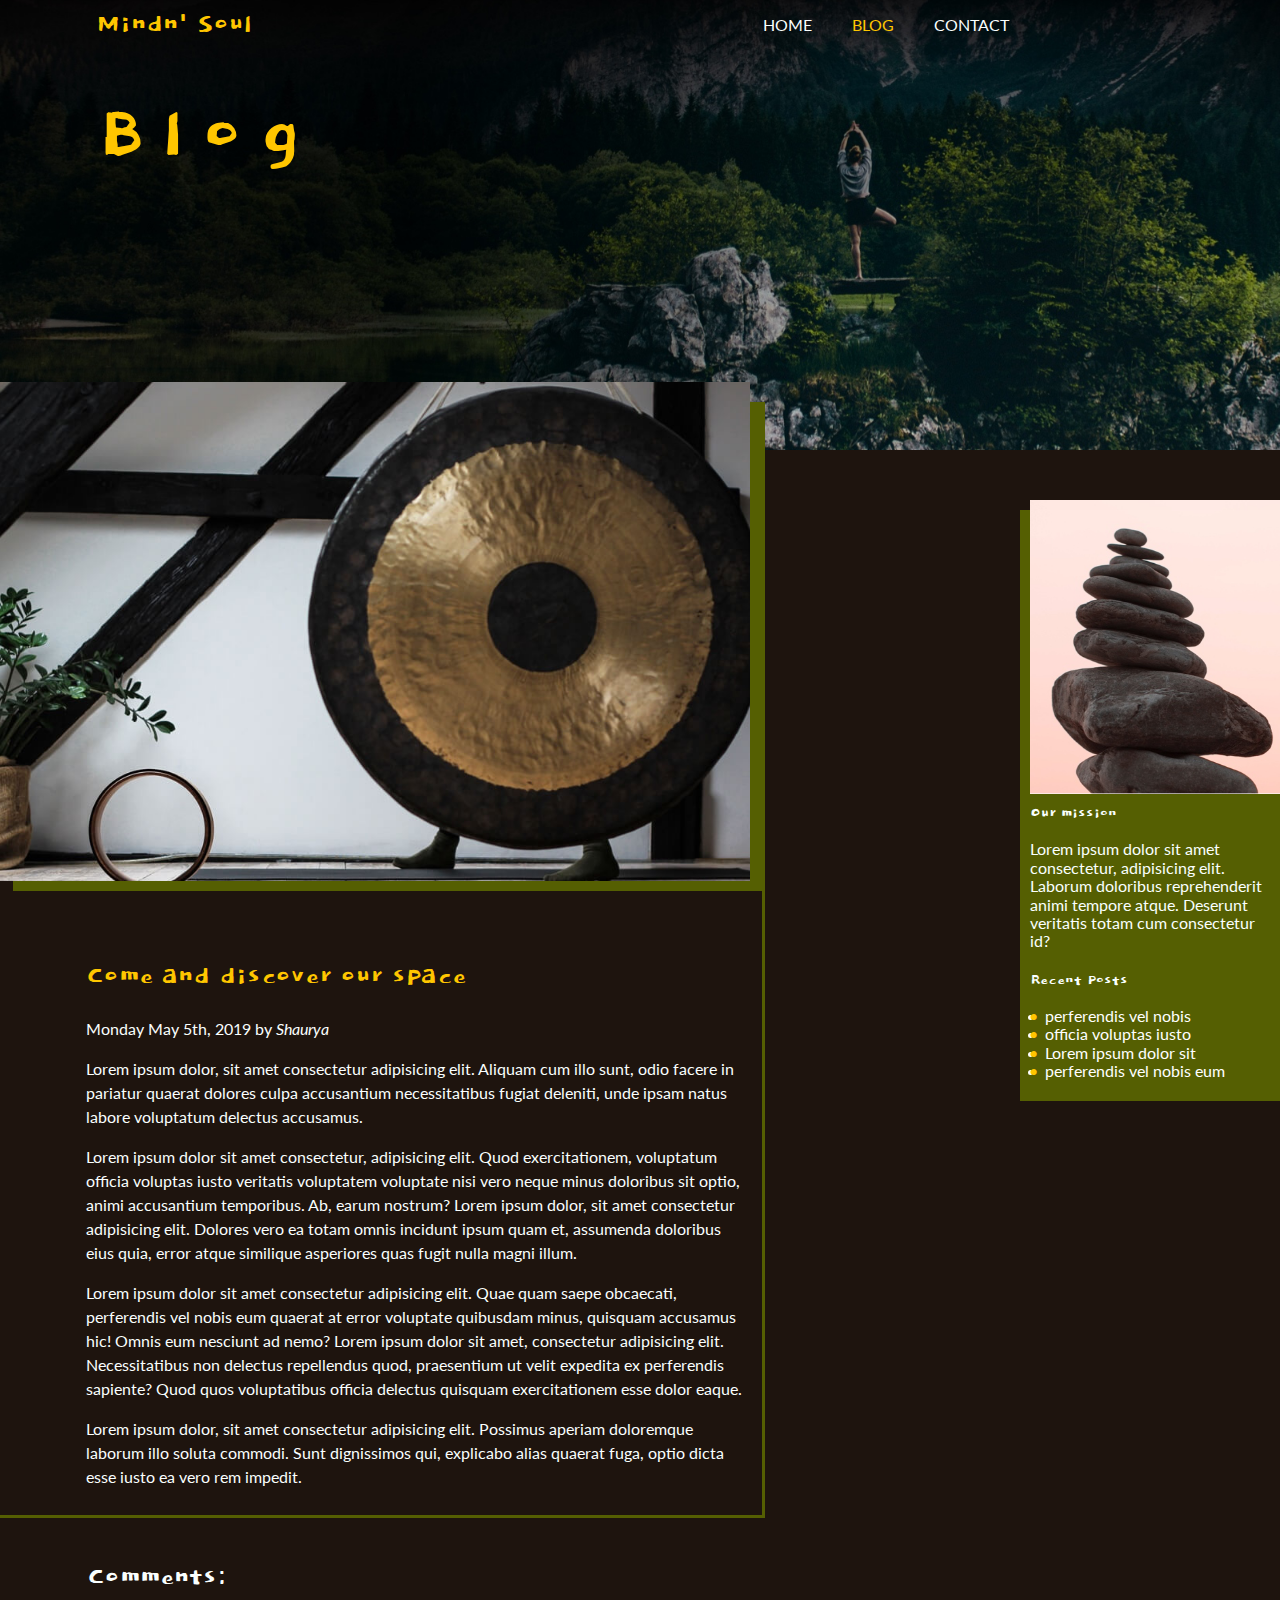
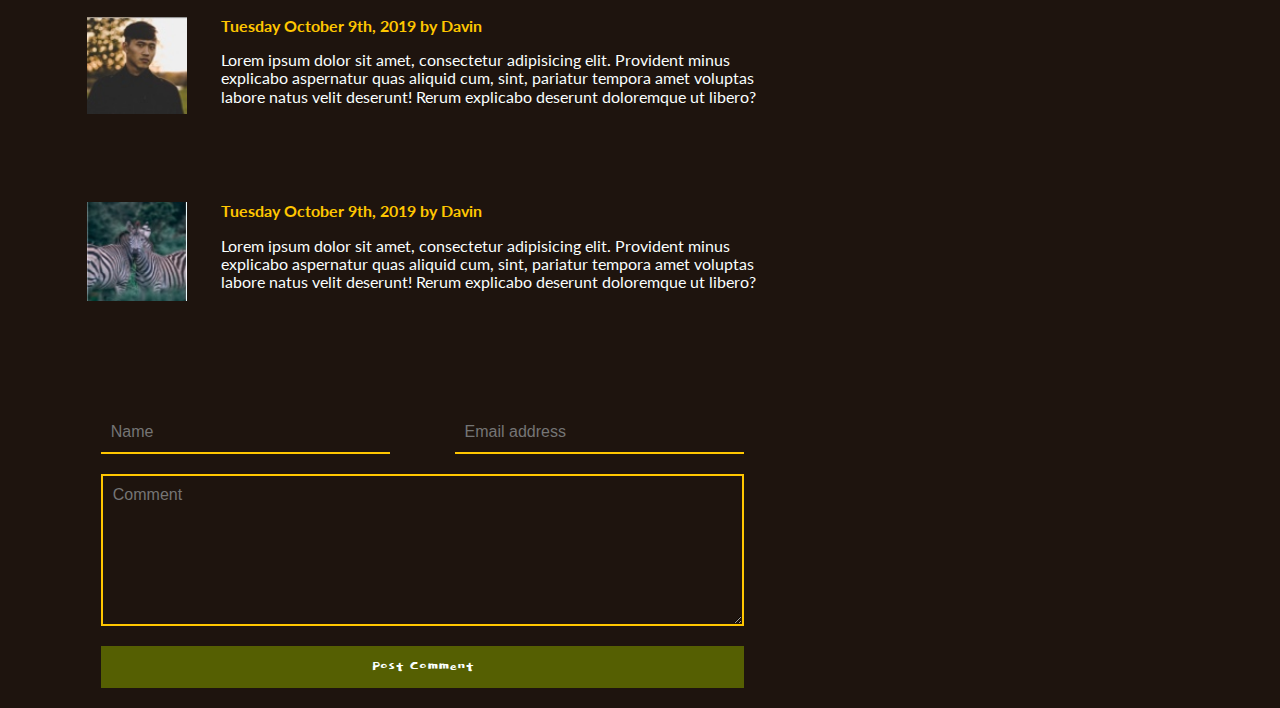
<file: blog.html>
<!DOCTYPE html>
<html lang="en">
  <head>
    <meta charset="UTF-8" />
    <meta http-equiv="X-UA-Compatible" content="IE=edge" />
    <meta name="viewport" content="width=device-width, initial-scale=1.0" />
    <link rel="stylesheet" href="styles/styles.css">
    <link
      href="https://fonts.googleapis.com/css2?family=Dokdo&family=Lato:wght@300;400;700&display=swap"
      rel="stylesheet"
    />
    <title>Blog</title>
  </head>
  <body>
    <header class="blogHeader">
      <div class="wrapperOne">
      <nav>
          <h1>Mindn' Soul</h1>
          <a href="#contactMain" class="clickLink">Go to main section</a>
          <ul class="desktopMenu">
            <li><a href="index.html">Home</a></li>
            <!-- <li><a href="#">About</a></li> -->
            <li><a href="blog.html"class="selected">Blog</a></li>
            <li><a href="contact.html">Contact</a></li>
          </ul>
          <div class="menuBtn" aria-label="Open main menu" tabindex="0">
            <div class="menuBtnBurger">
              <span class="sr-only">Open main menu</span>
            </div>
          </div>
          <span class="mobileMenuHolder">
            <ul class="mobileMenu">
              <li><a href="index.html">Home</a></li>
              <!-- <li><a href="#">About</a></li> -->
              <li><a href="blog.html"class="selected">Blog</a></li>
              <li><a href="contact.html">Contact</a></li>
            </ul>
          </span>
        </nav>
        <h2>Blog</h2>
          
    </div>
    
    </header>

    <main class="blogMain">
      <div class="blogFlex">
      <section class="blogEntry">
        
          <div class="blogPost">
           <div class="blogImg">
          <img src="mindnsoul-assets/post-image.jpg" alt="a gong" />
        </div>
        <div class="blogWrapper">
        <div class="blogText">
          <h3>Come and discover our space</h3>
          <p class="subheading">Monday May 5th, 2019 by <em> Shaurya</em></p>
          <p>
            Lorem ipsum dolor, sit amet consectetur adipisicing elit. Aliquam
            cum illo sunt, odio facere in pariatur quaerat dolores culpa
            accusantium necessitatibus fugiat deleniti, unde ipsam natus labore
            voluptatum delectus accusamus.
          </p>
          <p>
            Lorem ipsum dolor sit amet consectetur, adipisicing elit. Quod
            exercitationem, voluptatum officia voluptas iusto veritatis
            voluptatem voluptate nisi vero neque minus doloribus sit optio,
            animi accusantium temporibus. Ab, earum nostrum? Lorem ipsum dolor, sit amet consectetur adipisicing elit. Dolores vero ea totam omnis incidunt ipsum quam et, assumenda doloribus eius quia, error atque similique asperiores quas fugit nulla magni illum.
          </p>
          <p>
            Lorem ipsum dolor sit amet consectetur adipisicing elit. Quae quam
            saepe obcaecati, perferendis vel nobis eum quaerat at error
            voluptate quibusdam minus, quisquam accusamus hic! Omnis eum
            nesciunt ad nemo?
            Lorem ipsum dolor sit amet, consectetur adipisicing elit. Necessitatibus non delectus repellendus quod, praesentium ut velit expedita ex perferendis sapiente? Quod quos voluptatibus officia delectus quisquam exercitationem esse dolor eaque.
          </p>
          <p>
            Lorem ipsum dolor, sit amet consectetur adipisicing elit. Possimus
            aperiam doloremque laborum illo soluta commodi. Sunt dignissimos
            qui, explicabo alias quaerat fuga, optio dicta esse iusto ea vero
            rem impedit.
          </p>
          </div>
        </div>
      </section>

      <aside>
          <div class="asideImg">
              <img src="mindnsoul-assets/sidebar-image.jpg" alt="stacked rocks">
          </div>
          <div class="asideText">
              <h5>Our mission</h5>
              <p>Lorem ipsum dolor sit amet consectetur, adipisicing elit. Laborum doloribus reprehenderit animi tempore atque. Deserunt veritatis totam cum consectetur id? </p>
          </div>

          <div class="asideText">
              <h5>Recent Posts</h5>
              <ul>
                  <li>perferendis vel nobis</li>
                  <li>officia voluptas iusto</li>
                  <li>Lorem ipsum dolor sit</li>
                  <li>perferendis vel nobis eum</li>
              </ul>

          </div>
      </aside>
    </section>
    </div>

  </section>


      <article>
        <div class="blogWrapper">
          <h3>Comments:</h3>
          <div class="comment">
              <div class="commentImg">
              <img src="mindnsoul-assets/comment-image.jpg" alt="person looking at camera">
              </div>
              <div class="commentText">
                  <h4>Tuesday October 9th, 2019 by Davin</h4>
                  <p>Lorem ipsum dolor sit amet, consectetur adipisicing elit. Provident minus explicabo aspernatur quas aliquid cum, sint, pariatur tempora amet voluptas labore natus velit deserunt! Rerum explicabo deserunt doloremque ut libero?</p>
              </div>
            </div>

          <div class="comment">
              <div class="commentImg">
                  <img src="mindnsoul-assets/comment-image2.jpg" alt="two zebras">
               </div>
                             <div class="commentText">
                  <h4>Tuesday October 9th, 2019 by Davin</h4>
                  <p>Lorem ipsum dolor sit amet, consectetur adipisicing elit. Provident minus explicabo aspernatur quas aliquid cum, sint, pariatur tempora amet voluptas labore natus velit deserunt! Rerum explicabo deserunt doloremque ut libero?</p>
              </div>
          </div>
      </article>
    </div>
        
       <div class="commentForm">
         <div class="blogWrapper">
           <form action="#">
             <fieldset>
               <legend class="sr-only">Please enter your contact info and comment in this form</legend>
               <div class="personalDetails">
               <label for="name" class="sr-only">Enter Your Name Please</label>
               <input type="text" name="name" id="name" placeholder="Name" required>
               
               <label for="email" class="sr-only">Enter Your Email Please</label>
               <input type="email" name="email" id="email" placeholder="Email address" required>
               </div>

               <label for="textComment" class="sr-only">Enter Your Comment Please</label>
               <textarea name="textComment" id="textComment" cols="30" rows="7" placeholder="Comment" required></textarea>
               <button>Post Comment</button>
               </fieldset>
           </form>
          </div>
        </div>
       </section> 
    </main>
     <script src="app.js"></script>
    <!-- <footer>
        <p>Copyright 2019 Juno College</p>
    </footer> -->
  </body>
</html>
</file>
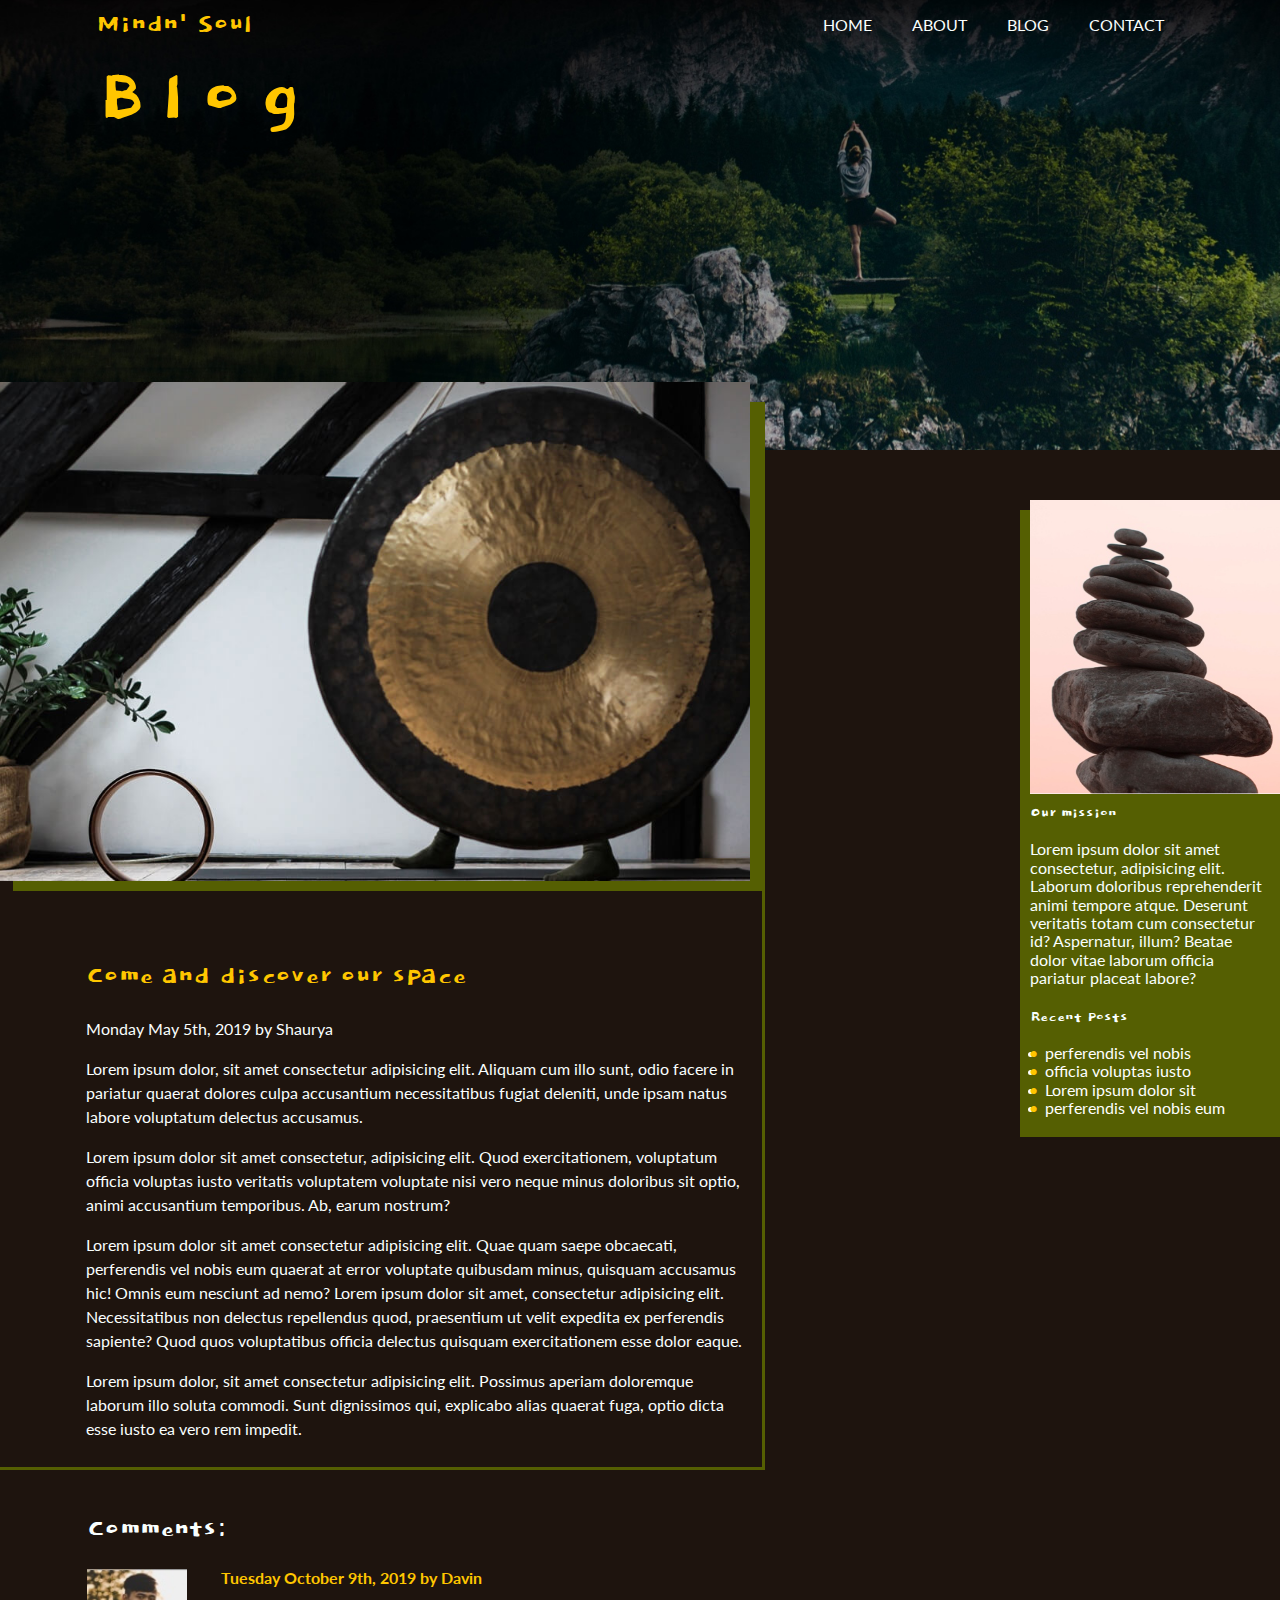
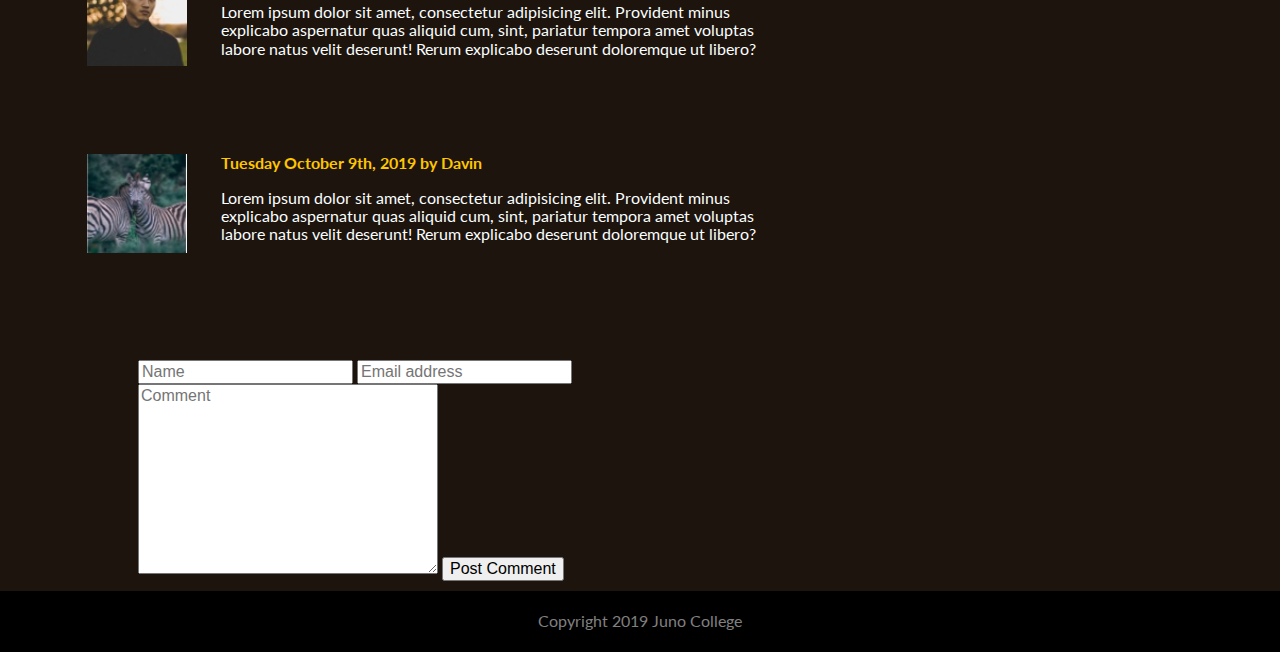
<file: index2.html>
<!DOCTYPE html>
<html lang="en">
  <head>
    <meta charset="UTF-8" />
    <meta http-equiv="X-UA-Compatible" content="IE=edge" />
    <meta name="viewport" content="width=device-width, initial-scale=1.0" />
    <link rel="stylesheet" href="styles/styles.css">
    <link
      href="https://fonts.googleapis.com/css2?family=Dokdo&family=Lato:wght@300;400;700&display=swap"
      rel="stylesheet"
    />
    <title>Blog</title>
  </head>
  <body>
    <header class="blogHeader">
      <div class="wrapperOne">
      <nav>
          <h1>Mindn' Soul</h1>
          <ul>
            <li><a href="#">Home</a></li>
            <li><a href="#">About</a></li>
            <li><a href="#">Blog</a></li>
            <li><a href="#">Contact</a></li>
          </ul>
        </nav>
          <h2>Blog</h2>
    </div>
    
    </header>

    <main class="blogMain">
      <div class="blogFlex">
      <section class="blogEntry">
        
          <div class="blogPost">
           <div class="blogImg">
          <img src="mindnsoul-assets/post-image.jpg" alt="a gong" />
        </div>
        <div class="blogWrapper">
        <div class="blogText">
          <h3>Come and discover our space</h3>
          <p class="subheading">Monday May 5th, 2019 by Shaurya</p>
          <p>
            Lorem ipsum dolor, sit amet consectetur adipisicing elit. Aliquam
            cum illo sunt, odio facere in pariatur quaerat dolores culpa
            accusantium necessitatibus fugiat deleniti, unde ipsam natus labore
            voluptatum delectus accusamus.
          </p>
          <p>
            Lorem ipsum dolor sit amet consectetur, adipisicing elit. Quod
            exercitationem, voluptatum officia voluptas iusto veritatis
            voluptatem voluptate nisi vero neque minus doloribus sit optio,
            animi accusantium temporibus. Ab, earum nostrum?
          </p>
          <p>
            Lorem ipsum dolor sit amet consectetur adipisicing elit. Quae quam
            saepe obcaecati, perferendis vel nobis eum quaerat at error
            voluptate quibusdam minus, quisquam accusamus hic! Omnis eum
            nesciunt ad nemo?
            Lorem ipsum dolor sit amet, consectetur adipisicing elit. Necessitatibus non delectus repellendus quod, praesentium ut velit expedita ex perferendis sapiente? Quod quos voluptatibus officia delectus quisquam exercitationem esse dolor eaque.
          </p>
          <p>
            Lorem ipsum dolor, sit amet consectetur adipisicing elit. Possimus
            aperiam doloremque laborum illo soluta commodi. Sunt dignissimos
            qui, explicabo alias quaerat fuga, optio dicta esse iusto ea vero
            rem impedit.
          </p>
          </div>
        </div>
      </section>

      <aside>
          <div class="asideImg">
              <img src="mindnsoul-assets/sidebar-image.jpg" alt="stacked rocks">
          </div>
          <div class="asideText">
              <h5>Our mission</h5>
              <p>Lorem ipsum dolor sit amet consectetur, adipisicing elit. Laborum doloribus reprehenderit animi tempore atque. Deserunt veritatis totam cum consectetur id? Aspernatur, illum? Beatae dolor vitae laborum officia pariatur placeat labore?</p>
          </div>

          <div class="asideText">
              <h5>Recent Posts</h5>
              <ul>
                  <li>perferendis vel nobis</li>
                  <li>officia voluptas iusto</li>
                  <li>Lorem ipsum dolor sit</li>
                  <li>perferendis vel nobis eum</li>
              </ul>

          </div>
      </aside>
    </section>
    </div>

  </section>


      <article>
        <div class="blogWrapper">
          <h3>Comments:</h3>
          <div class="comment">
              <div class="commentImg">
              <img src="mindnsoul-assets/comment-image.jpg" alt="person looking at camera">
              </div>
              <div class="commentText">
                  <h4>Tuesday October 9th, 2019 by Davin</h4>
                  <p>Lorem ipsum dolor sit amet, consectetur adipisicing elit. Provident minus explicabo aspernatur quas aliquid cum, sint, pariatur tempora amet voluptas labore natus velit deserunt! Rerum explicabo deserunt doloremque ut libero?</p>
              </div>
            </div>

          <div class="comment">
              <div class="commentImg">
                  <img src="mindnsoul-assets/comment-image2.jpg" alt="two zebras">
               </div>
                             <div class="commentText">
                  <h4>Tuesday October 9th, 2019 by Davin</h4>
                  <p>Lorem ipsum dolor sit amet, consectetur adipisicing elit. Provident minus explicabo aspernatur quas aliquid cum, sint, pariatur tempora amet voluptas labore natus velit deserunt! Rerum explicabo deserunt doloremque ut libero?</p>
              </div>
          </div>
      </article>
    </div>
        
       <div>
         <div class="blogWrapper">
           <form action="#">
               <label for="name" class="sr-only">Enter Your Name Please</label>
               <input type="text" name="name" id="name" placeholder="Name" required>
               
               <label for="email" class="sr-only">Enter Your Email Please</label>
               <input type="email" name="email" id="email" placeholder="Email address" required>

               <label for="textComment" class="sr-only">Enter Your Comment Please</label>
               <textarea name="textComment" id="textComment" cols="30" rows="10" placeholder="Comment" required></textarea>
               <button>Post Comment</button>
           </form>
          </div>
        </div>
       </section> 
    </main>
    <footer>
        <p>Copyright 2019 Juno College</p>
    </footer>
  </body>
</html>
</file>
<file: styles/styles.css>
@charset "UTF-8";
html {
  line-height: 1.15;
  -ms-text-size-adjust: 100%;
  -webkit-text-size-adjust: 100%;
}

body {
  margin: 0;
}

article,
aside,
footer,
header,
nav,
section {
  display: block;
}

h1 {
  font-size: 2em;
  margin: 0.67em 0;
}

figcaption,
figure,
main {
  display: block;
}

figure {
  margin: 1em 40px;
}

hr {
  -webkit-box-sizing: content-box;
          box-sizing: content-box;
  height: 0;
  overflow: visible;
}

pre {
  font-family: monospace, monospace;
  font-size: 1em;
}

a {
  background-color: transparent;
  -webkit-text-decoration-skip: objects;
}

abbr[title] {
  border-bottom: none;
  text-decoration: underline;
  -webkit-text-decoration: underline dotted;
          text-decoration: underline dotted;
}

b,
strong {
  font-weight: inherit;
}

b,
strong {
  font-weight: bolder;
}

code,
kbd,
samp {
  font-family: monospace, monospace;
  font-size: 1em;
}

dfn {
  font-style: italic;
}

mark {
  background-color: #ff0;
  color: #000;
}

small {
  font-size: 80%;
}

sub,
sup {
  font-size: 75%;
  line-height: 0;
  position: relative;
  vertical-align: baseline;
}

sub {
  bottom: -0.25em;
}

sup {
  top: -0.5em;
}

audio,
video {
  display: inline-block;
}

audio:not([controls]) {
  display: none;
  height: 0;
}

img {
  border-style: none;
}

svg:not(:root) {
  overflow: hidden;
}

button,
input,
optgroup,
select,
textarea {
  font-family: sans-serif;
  font-size: 100%;
  line-height: 1.15;
  margin: 0;
}

button,
input {
  overflow: visible;
}

button,
select {
  text-transform: none;
}

button,
html [type=button],
[type=reset],
[type=submit] {
  -webkit-appearance: button;
}

button::-moz-focus-inner,
[type=button]::-moz-focus-inner,
[type=reset]::-moz-focus-inner,
[type=submit]::-moz-focus-inner {
  border-style: none;
  padding: 0;
}

button:-moz-focusring,
[type=button]:-moz-focusring,
[type=reset]:-moz-focusring,
[type=submit]:-moz-focusring {
  outline: 1px dotted ButtonText;
}

fieldset {
  padding: 0.35em 0.75em 0.625em;
}

legend {
  -webkit-box-sizing: border-box;
          box-sizing: border-box;
  color: inherit;
  display: table;
  max-width: 100%;
  padding: 0;
  white-space: normal;
}

progress {
  display: inline-block;
  vertical-align: baseline;
}

textarea {
  overflow: auto;
}

[type=checkbox],
[type=radio] {
  -webkit-box-sizing: border-box;
          box-sizing: border-box;
  padding: 0;
}

[type=number]::-webkit-inner-spin-button,
[type=number]::-webkit-outer-spin-button {
  height: auto;
}

[type=search] {
  -webkit-appearance: textfield;
  outline-offset: -2px;
}

[type=search]::-webkit-search-cancel-button,
[type=search]::-webkit-search-decoration {
  -webkit-appearance: none;
}

::-webkit-file-upload-button {
  -webkit-appearance: button;
  font: inherit;
}

details,
menu {
  display: block;
}

summary {
  display: list-item;
}

canvas {
  display: inline-block;
}

template {
  display: none;
}

[hidden] {
  display: none;
}

.clearfix:after {
  visibility: hidden;
  display: block;
  font-size: 0;
  content: "";
  clear: both;
  height: 0;
}

html {
  -webkit-box-sizing: border-box;
  box-sizing: border-box;
}

*,
*:before,
*:after {
  -webkit-box-sizing: inherit;
          box-sizing: inherit;
}

.sr-only {
  position: absolute;
  width: 1px;
  height: 1px;
  margin: -1px;
  border: 0;
  padding: 0;
  white-space: nowrap;
  -webkit-clip-path: inset(100%);
          clip-path: inset(100%);
  clip: rect(0 0 0 0);
  overflow: hidden;
}

html {
  font-size: 100%;
}

body {
  font-family: "Lato", sans-serif;
  color: #fafffe;
  margin: 0;
  padding: 0;
}

img {
  width: 100%;
  display: block;
}

.selected {
  color: #ffc600;
}

.clickLink {
  left: 50%;
  position: absolute;
  -webkit-transform: translateY(-100%);
          transform: translateY(-100%);
  height: 30px;
  padding: 8px;
  color: #ffc600;
  -webkit-transition: -webkit-transform 0.3s;
  transition: -webkit-transform 0.3s;
  transition: transform 0.3s;
  transition: transform 0.3s, -webkit-transform 0.3s;
}

.clickLink:focus {
  -webkit-transform: translateY(0%);
          transform: translateY(0%);
  left: 40%;
  top: 25%;
}

header {
  height: 100vh;
  background-image: url(../mindnsoul-assets/home-image-1.jpg);
  background-size: cover;
  background-position: 50% 50%;
  display: -webkit-box;
  display: -ms-flexbox;
  display: flex;
  -webkit-box-orient: vertical;
  -webkit-box-direction: normal;
      -ms-flex-direction: column;
          flex-direction: column;
  -webkit-box-pack: justify;
      -ms-flex-pack: justify;
          justify-content: space-between;
  -ms-flex-wrap: wrap;
      flex-wrap: wrap;
}

nav {
  display: -webkit-box;
  display: -ms-flexbox;
  display: flex;
  -webkit-box-pack: justify;
      -ms-flex-pack: justify;
          justify-content: space-between;
  -ms-flex-wrap: wrap;
      flex-wrap: wrap;
  -webkit-box-align: baseline;
      -ms-flex-align: baseline;
          align-items: baseline;
  overflow-y: hidden;
}
nav ul {
  display: -webkit-box;
  display: -ms-flexbox;
  display: flex;
  -webkit-box-flex: 1;
      -ms-flex-positive: 1;
          flex-grow: 1;
  -webkit-box-pack: end;
      -ms-flex-pack: end;
          justify-content: flex-end;
  list-style: none;
  -ms-flex-wrap: wrap;
      flex-wrap: wrap;
}
nav ul li a {
  padding: 20px;
  font-family: "Lato", sans-serif;
  color: #fafffe;
  text-decoration: none;
  text-transform: uppercase;
}
nav ul :hover {
  color: #ffc600;
}

h1 {
  color: #ffc600;
  font-size: 2rem;
  font-weight: 400;
  font-family: "Dokdo", cursive;
  margin-bottom: 0;
  margin: 0;
}

h2 {
  color: #ffc600;
  font-size: 4rem;
  font-weight: 400;
  font-family: "Dokdo", cursive;
  margin-bottom: 0;
  margin: 0 auto;
}

h3 {
  color: #ffc600;
  font-size: 2rem;
  font-weight: 400;
  font-family: "Dokdo", cursive;
  margin-bottom: 0;
}

h4 {
  margin: 0px;
  color: #ffc600;
}

h5 {
  color: #ffc600;
  font-size: 1.1rem;
  font-weight: 400;
  font-family: "Dokdo", cursive;
  margin-bottom: 0;
  margin-top: 0;
  color: #fafffe;
}

.mobileMenuHolder {
  overflow-y: hidden;
}

.mobileMenu {
  visibility: hidden;
  position: relative;
  top: -300px;
  -webkit-box-orient: vertical;
  -webkit-box-direction: normal;
      -ms-flex-direction: column;
          flex-direction: column;
  -webkit-transition: all 0.4s ease;
  transition: all 0.4s ease;
}

.wrapperOne {
  width: 85%;
  max-width: 1200px;
  margin: 0 auto;
}

.headingHolder {
  display: -webkit-box;
  display: -ms-flexbox;
  display: flex;
}

.headImg {
  width: 50%;
  max-width: 650px;
  -ms-flex-item-align: end;
      align-self: flex-end;
}

.headImg img {
  -webkit-transform: translateY(100px);
          transform: translateY(100px);
}

.heading {
  margin-left: 30px;
  width: 40%;
  margin-top: 100px;
}

.heading p {
  color: #fafffe;
  font-family: "Lato", sans-serif;
  font-size: 1.5rem;
  margin-bottom: 0;
}

main a {
  background-color: #555f02;
  color: #fafffe;
  text-decoration: none;
  font-family: "Dokdo", cursive;
  padding: 10px 5px;
  font-size: 1.15rem;
}

.firstSection {
  background-color: #1e140e;
  padding-top: 80px;
  padding-bottom: 40px;
}

.firstSectionHolder {
  display: -webkit-box;
  display: -ms-flexbox;
  display: flex;
  -webkit-box-align: center;
      -ms-flex-align: center;
          align-items: center;
  -webkit-box-pack: justify;
      -ms-flex-pack: justify;
          justify-content: space-between;
}

.firstSectionText {
  width: 60%;
}

.firstSectionImg {
  width: 25%;
  -webkit-box-shadow: -15px 15px #555f02;
          box-shadow: -15px 15px #555f02;
}

.secondSection {
  background-color: #262725;
  padding: 60px 0;
}

.secondSectionImg ul,
.thirdSection ul {
  display: -webkit-box;
  display: -ms-flexbox;
  display: flex;
  margin: 0;
  -webkit-box-pack: justify;
      -ms-flex-pack: justify;
          justify-content: space-between;
  -ms-flex-wrap: wrap;
      flex-wrap: wrap;
}

.secondSectionImg ul li {
  list-style: none;
  width: calc((100% / 3) - 20px);
}

.thirdSection {
  background-color: #1e140e;
  padding-top: 50px;
  padding-bottom: 100px;
}

.logo {
  display: -webkit-box;
  display: -ms-flexbox;
  display: flex;
  -webkit-box-align: center;
      -ms-flex-align: center;
          align-items: center;
}

.thirdSection ul li {
  list-style: none;
  width: calc((100% / 2) - 50px);
  margin-bottom: 10px;
}

.logo h3 {
  margin: 0;
  padding-left: 10px;
}

.logo i {
  background-color: #555f02;
  padding: 10px;
  border-radius: 50%;
}

.fourthSection {
  background-color: #262725;
}

.wrapperTwo {
  width: 82%;
  max-width: 1100px;
  margin: 0 auto;
}

.fourthSectionHold {
  display: -webkit-box;
  display: -ms-flexbox;
  display: flex;
  -webkit-box-pack: justify;
      -ms-flex-pack: justify;
          justify-content: space-between;
  -webkit-box-align: center;
      -ms-flex-align: center;
          align-items: center;
  height: auto;
}

.fourthSectionHold:first-child {
  margin-bottom: 120px;
}

.fourthSectionText {
  margin-bottom: 30px;
  width: 40%;
}

.fourthSectionText p {
  width: 100%;
}

.fourthSectionImg {
  width: 55%;
  position: relative;
  max-width: 600px;
  min-width: 250px;
}

.fourthSectionImg:first-child img {
  position: absolute;
  -webkit-box-shadow: 15px 15px #ffc600;
          box-shadow: 15px 15px #ffc600;
  right: 20%;
  top: -190px;
}

.fourthSectionImg:nth-of-type(2) img {
  position: absolute;
  -webkit-box-shadow: -15px 15px #ffc600;
          box-shadow: -15px 15px #ffc600;
  right: -20%;
  bottom: -150px;
}

.lastSection {
  background-color: #1e140e;
}

.bannerImage {
  width: 100%;
}

.lastSectionText {
  margin-top: 0px;
  padding: 80px;
  text-align: center;
}

.lastSection h3 {
  margin-top: 0;
}

.lastSection p {
  text-align: left;
  margin-bottom: 20px;
}

footer {
  background-color: black;
  color: gray;
  text-align: center;
  padding: 5px;
}

article {
  width: 60%;
  min-width: 350px;
  max-width: calc(680px + 10%);
}

.blogWrapper {
  max-width: 700px;
  margin-right: auto;
  margin-left: 10%;
  width: 90%;
  padding: 10px;
}

.blogImg {
  width: 100%;
  position: relative;
  top: -30px;
  -webkit-box-shadow: 20px 15px 0px -5px #555f02;
          box-shadow: 20px 15px 0px -5px #555f02;
  left: -12px;
}

.blogText p {
  width: 100%;
}

.blogHeader {
  height: 50vh;
  background-image: url(../mindnsoul-assets/blog-image-1.jpg);
}

.blogMain {
  background-color: #1e140e;
}

.blogHeader h2 {
  font-size: 5.5rem;
  letter-spacing: 1rem;
}

.blogMain aside {
  width: 30%;
  background-color: #555f02;
  padding-right: 10px;
  height: auto;
  -ms-flex-item-align: start;
      align-self: flex-start;
  margin-top: 60px;
  min-width: 150px;
  max-width: 260px;
}

.blogEntry {
  width: 100%;
  margin-top: -3%;
  line-height: 1.5;
}

.blogFlex {
  display: -webkit-box;
  display: -ms-flexbox;
  display: flex;
  -webkit-box-align: center;
      -ms-flex-align: center;
          align-items: center;
  max-width: 2000px;
  margin: auto;
}

.blogPost {
  width: 75%;
  min-width: 350px;
  max-width: calc(700px + 10%);
  border: 3px solid #555f02;
  border-top: none;
  border-left: none;
}

.blogText {
  width: 100%;
}

.asideImg {
  position: relative;
  right: -10px;
  top: -10px;
}

.asideText {
  padding-left: 10px;
  margin-bottom: 20px;
}

.asideText ul {
  padding-left: 15px;
  color: #ffc600;
}

.asideText ul li {
  color: white;
}

.asideText ul li::before {
  content: "•";
  color: #ffc600;
  display: inline-block;
  width: 1em;
  margin-left: -1em;
}

.comment {
  display: -webkit-box;
  display: -ms-flexbox;
  display: flex;
  -webkit-box-align: start;
      -ms-flex-align: start;
          align-items: flex-start;
  -webkit-box-pack: justify;
      -ms-flex-pack: justify;
          justify-content: space-between;
  margin-bottom: 80px;
}

.commentImg {
  width: 15%;
}

.commentText {
  width: 80%;
}

article h3 {
  margin-bottom: 20px;
  color: #fafffe;
}

fieldset {
  border: transparent;
  display: -webkit-box;
  display: -ms-flexbox;
  display: flex;
  -webkit-box-orient: vertical;
  -webkit-box-direction: normal;
      -ms-flex-direction: column;
          flex-direction: column;
}

fieldset textarea {
  margin: 20px 0px;
  width: 100%;
}

fieldset button {
  background-color: #555f02;
  color: #fafffe;
  text-decoration: none;
  font-family: "Dokdo", cursive;
  padding: 10px 5px;
  font-size: 1.15rem;
  border: transparent;
}

fieldset input,
fieldset textarea {
  background-color: transparent;
  border: 2px solid #ffc600;
  color: white;
  padding: 10px;
}

fieldset input[type=text],
fieldset input[type=email] {
  width: 45%;
  border: none;
  border-bottom: 2px solid #ffc600;
}

.commentForm {
  width: 60%;
}

.personalDetails {
  display: -webkit-box;
  display: -ms-flexbox;
  display: flex;
  -webkit-box-pack: justify;
      -ms-flex-pack: justify;
          justify-content: space-between;
}

.contactHeader {
  background-image: url(../mindnsoul-assets/contact-image-1.jpg);
  background-size: cover;
  background-position: 10% 50%;
  height: 75vh;
}

.contactHeader h2 {
  color: #ffc600;
  font-size: 5.5rem;
  font-weight: 400;
  font-family: "Dokdo", cursive;
  margin-bottom: 0;
  margin-top: 200px;
  margin-left: 5%;
}

.contactMain {
  background-color: #1e140e;
}

.contactFlex {
  display: -webkit-box;
  display: -ms-flexbox;
  display: flex;
  -webkit-box-pack: justify;
      -ms-flex-pack: justify;
          justify-content: space-between;
}

.contactArea {
  width: 70%;
  position: relative;
  top: -120px;
}

.contactInfo {
  width: 100%;
  -ms-flex-item-align: center;
      align-self: center;
}

.contactMain aside {
  background-color: transparent;
}

.contactMain form {
  background-color: #262725;
  padding: 80px 40px 40px 40px;
  -webkit-box-shadow: 25px 25px 0px -5px #ffc600;
          box-shadow: 25px 25px 0px -5px #ffc600;
  margin-right: 25px;
}

.contactMain form input {
  margin-bottom: 20px;
}

.contactMain form textarea {
  margin-bottom: 40px;
}

.contactInfo ul {
  list-style: none;
  display: -webkit-box;
  display: -ms-flexbox;
  display: flex;
  padding-left: 0px;
}

.contactInfo ul li {
  display: inline-block;
  margin-right: 3px;
}

.contactInfo ul li a {
  background-color: transparent;
  color: #ffc600;
  font-size: 1.5rem;
}

@media (max-width: 750px) {
  h3 {
    line-height: 0.6;
    font-size: 1.8rem;
  }

  main a {
    display: inline-block;
  }

  header {
    background-position: right;
  }

  .headingHolder {
    -webkit-box-orient: vertical;
    -webkit-box-direction: reverse;
        -ms-flex-direction: column-reverse;
            flex-direction: column-reverse;
    -webkit-box-align: center;
        -ms-flex-align: center;
            align-items: center;
  }

  .headImg {
    -ms-flex-item-align: initial;
        align-self: initial;
  }

  .heading {
    width: auto;
    margin-left: 0px;
  }

  .headImg img {
    -webkit-transform: translateY(0px);
            transform: translateY(0px);
  }

  .thirdSection ul {
    -ms-flex-item-align: baseline;
        align-self: baseline;
  }

  .fourthSectionImg img {
    position: initial;
  }

  .contactFlex {
    -webkit-box-orient: vertical;
    -webkit-box-direction: normal;
        -ms-flex-direction: column;
            flex-direction: column;
    width: 100%;
    -webkit-box-align: center;
        -ms-flex-align: center;
            align-items: center;
    -webkit-box-pack: center;
        -ms-flex-pack: center;
            justify-content: center;
  }

  .contactInfo {
    display: -webkit-box;
    display: -ms-flexbox;
    display: flex;
    -webkit-box-align: center;
        -ms-flex-align: center;
            align-items: center;
    -webkit-box-pack: justify;
        -ms-flex-pack: justify;
            justify-content: space-between;
    -webkit-box-orient: vertical;
    -webkit-box-direction: reverse;
        -ms-flex-direction: column-reverse;
            flex-direction: column-reverse;
    text-align: center;
  }
}
@media (max-width: 682px) {
  h3 {
    line-height: 0.8;
  }

  header {
    background-position: right;
  }

  nav {
    -webkit-box-orient: vertical;
    -webkit-box-direction: normal;
        -ms-flex-direction: column;
            flex-direction: column;
    -webkit-box-align: center;
        -ms-flex-align: center;
            align-items: center;
    margin-bottom: auto auto;
  }

  .desktopMenu {
    display: none;
  }

  .heading {
    margin-top: 0px;
  }

  .menuBtn {
    position: relative;
    display: -webkit-box;
    display: -ms-flexbox;
    display: flex;
    -webkit-box-pack: center;
        -ms-flex-pack: center;
            justify-content: center;
    -webkit-box-align: center;
        -ms-flex-align: center;
            align-items: center;
    width: 80px;
    height: 80px;
    cursor: pointer;
  }

  .menuBtnBurger {
    width: 50px;
    height: 6px;
    background: #ffc600;
    border-radius: 5px;
    -webkit-transition: all 0.2s ease-in;
    transition: all 0.2s ease-in;
  }

  .menuBtnBurger::before,
.menuBtnBurger::after {
    content: "";
    position: absolute;
    width: 50px;
    height: 6px;
    background: #ffc600;
    border-radius: 5px;
    -webkit-transition: all 0.3s ease;
    transition: all 0.3s ease;
  }

  .menuBtnBurger::before {
    -webkit-transform: translateY(-16px);
            transform: translateY(-16px);
  }

  .menuBtnBurger::after {
    -webkit-transform: translateY(16px);
            transform: translateY(16px);
  }

  .menuBtn:hover,
.menuBtn:focus {
    outline: 0;
  }

  .menuBtn:hover .menuBtnBurger::before,
.menuBtn:hover .menuBtnBurger,
.menuBtn:hover .menuBtnBurger::after,
.menuBtn:focus .menuBtnBurger::before,
.menuBtn:focus .menuBtnBurger,
.menuBtn:focus .menuBtnBurger::after {
    -webkit-box-shadow: 2px 0px 5px #e0c008;
            box-shadow: 2px 0px 5px #e0c008;
  }

  .menuBtn.move .menuBtnBurger {
    -webkit-transform: translateX(-50px);
            transform: translateX(-50px);
    background: transparent;
    -webkit-box-shadow: none;
            box-shadow: none;
  }

  .menuBtn.move .menuBtnBurger::before {
    -webkit-transform: rotate(45deg) translate(35px, -35px);
            transform: rotate(45deg) translate(35px, -35px);
  }

  .menuBtn.move .menuBtnBurger::after {
    -webkit-transform: rotate(-45deg) translate(35px, 35px);
            transform: rotate(-45deg) translate(35px, 35px);
  }

  .mobileMenu.open {
    -webkit-box-align: center;
        -ms-flex-align: center;
            align-items: center;
    padding-left: 0;
    padding: 10px;
    text-align: center;
    visibility: visible;
    top: 0px;
  }

  .mobileMenu li {
    margin: 7px;
  }

  .mobileMenu li a {
    padding: 4px;
  }

  .firstSectionHolder {
    -webkit-box-orient: vertical;
    -webkit-box-direction: reverse;
        -ms-flex-direction: column-reverse;
            flex-direction: column-reverse;
    -webkit-box-align: center;
        -ms-flex-align: center;
            align-items: center;
    text-align: center;
  }

  .firstSectionImg {
    -webkit-box-shadow: none;
            box-shadow: none;
    border-bottom: 5px solid #555f02;
    width: 40%;
  }

  .wrapperTwo {
    padding: 40px 0px;
    width: 100%;
  }

  .fourthSectionHold {
    -webkit-box-orient: vertical;
    -webkit-box-direction: reverse;
        -ms-flex-direction: column-reverse;
            flex-direction: column-reverse;
    text-align: center;
    padding: 20px 0px;
  }

  .fourthSectionText {
    width: 50%;
  }

  .thirdSection ul li {
    width: 100%;
  }

  .firstSectionHolder p {
    text-align: left;
  }

  .fourthSectionText p {
    margin-bottom: 30px;
  }

  .fourthSectionHold:first-child {
    -webkit-box-orient: vertical;
    -webkit-box-direction: normal;
        -ms-flex-direction: column;
            flex-direction: column;
    margin-bottom: 40px;
  }

  .fourthSectionImg:first-child img {
    position: static;
    -webkit-box-shadow: none;
            box-shadow: none;
    border-bottom: 5px solid #ffc600;
  }

  .fourthSectionImg:nth-of-type(2) img {
    position: static;
    -webkit-box-shadow: none;
            box-shadow: none;
    border-bottom: 5px solid #ffc600;
  }

  .thirdSection ul {
    -webkit-box-orient: vertical;
    -webkit-box-direction: normal;
        -ms-flex-direction: column;
            flex-direction: column;
    -webkit-box-align: center;
        -ms-flex-align: center;
            align-items: center;
  }

  .contactHeader .wrapperOne {
    display: -webkit-box;
    display: -ms-flexbox;
    display: flex;
    -webkit-box-orient: vertical;
    -webkit-box-direction: normal;
        -ms-flex-direction: column;
            flex-direction: column;
    -webkit-box-pack: justify;
        -ms-flex-pack: justify;
            justify-content: space-between;
    height: 100%;
  }

  .contactHeader h2 {
    margin-top: 0px;
  }

  .contactArea {
    position: static;
    margin: 40px auto;
  }

  .blogHeader h2 {
    margin: 0;
    text-align: end;
    margin-left: auto;
    margin-bottom: -50px;
  }
}
@media (max-width: 580px) {
  .contactArea {
    width: 90%;
  }

  .contactArea form {
    margin: auto;
    -webkit-box-shadow: none;
            box-shadow: none;
    border-bottom: 5px solid #ffc600;
  }
}
@media (max-width: 530px) {
  .blogWrapper {
    margin: auto;
  }

  .blogFlex {
    -webkit-box-orient: vertical;
    -webkit-box-direction: normal;
        -ms-flex-direction: column;
            flex-direction: column;
    margin: auto;
  }

  .asideImg {
    position: static;
    width: 40%;
  }

  .asideText {
    width: calc(30% - 20px);
  }

  .commentForm {
    width: 100%;
  }

  .blogMain article,
.blogMain aside,
.blogPost {
    width: 100%;
  }

  .blogMain aside {
    margin: auto;
    padding: 15px;
    max-width: none;
    display: -webkit-box;
    display: -ms-flexbox;
    display: flex;
    -ms-flex-wrap: wrap;
        flex-wrap: wrap;
    -webkit-box-pack: justify;
        -ms-flex-pack: justify;
            justify-content: space-between;
  }
}
@media (max-width: 500px) {
  nav ul {
    -webkit-box-orient: vertical;
    -webkit-box-direction: normal;
        -ms-flex-direction: column;
            flex-direction: column;
    text-align: center;
    -webkit-box-pack: justify;
        -ms-flex-pack: justify;
            justify-content: space-between;
  }

  nav ul li {
    margin: 5px;
  }

  nav ul li a {
    padding: 5px 10px;
  }

  .clickLink:focus {
    left: 35%;
    margin: auto;
  }

  .firstSectionText,
.fourthSectionText,
.lastSectionText {
    width: 100%;
    text-align: center;
  }

  .lastSectionText {
    padding: 20px 0px 20px 0px;
  }

  .wrapperOne,
.wrapperTwo {
    width: 90%;
  }

  nav ul,
.thirdSection ul {
    padding-left: 0px;
  }

  .logo {
    text-align: center;
  }
}
@media (max-width: 475px) {
  .blogMain aside {
    -webkit-box-pack: center;
        -ms-flex-pack: center;
            justify-content: center;
    padding: 20px;
  }

  .blogMain .asideText {
    width: 70%;
    margin-top: 10px;
  }

  .blogMain .asideImg {
    width: 70%;
  }

  .personalDetails {
    -webkit-box-orient: vertical;
    -webkit-box-direction: normal;
        -ms-flex-direction: column;
            flex-direction: column;
  }

  fieldset .personalDetails input[type=text],
fieldset .personalDetails input[type=email],
.contactArea fieldset textarea {
    width: 100%;
  }
}
</file>
